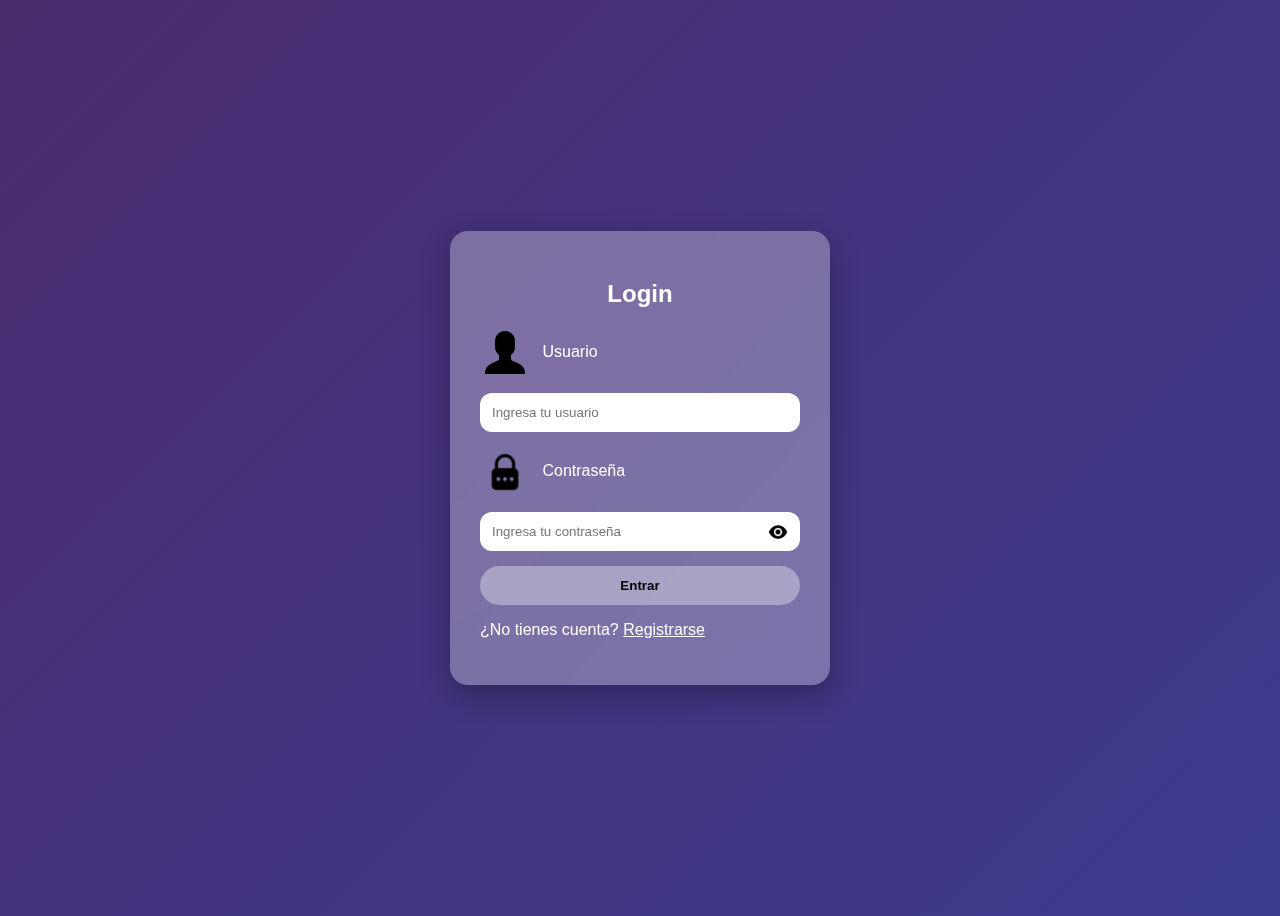
<file: login.html>
<!DOCTYPE html>
<html lang="es">
<head>
    <meta charset="UTF-8">
    <meta name="viewport" content="width=device-width, initial-scale=1.0">
    <title>Login </title>
    <link rel="stylesheet" href="css/login.css">
</head>
<body>
    <div class="login-container glass">
        <h2>Login</h2>

        <form id="loginForm">
      <!-- Usuario con ícono -->
      <label for="usuario">
        <img src="img/user_icon.png" alt="Usuario" class="icon"> Usuario
      </label>
      <input type="text" id="usuario" name="usuario" placeholder="Ingresa tu usuario" required>

      <!-- Contraseña con ícono -->
      <label for="password">
        <img src="img/password_icon.png" alt="Contraseña" class="icon"> Contraseña
      </label>

      <!-- ENVOLVEMOS EL INPUT EN UN DIV PARA EL OJO -->
      <div class="password-wrapper">
        <input type="password" id="password" name="password" placeholder="Ingresa tu contraseña" required>
        <img src="img/eye_icon.png" alt="Mostrar contraseña" id="togglePassword" class="eye">
      </div>

      <!-- Botón -->
      <button type="submit">Entrar</button>
    </form>

    <p>¿No tienes cuenta? <a href="registro.html">Registrarse</a></p>
  </div>

  <script src="js/login.js"></script>
</body>
</html>
</file>
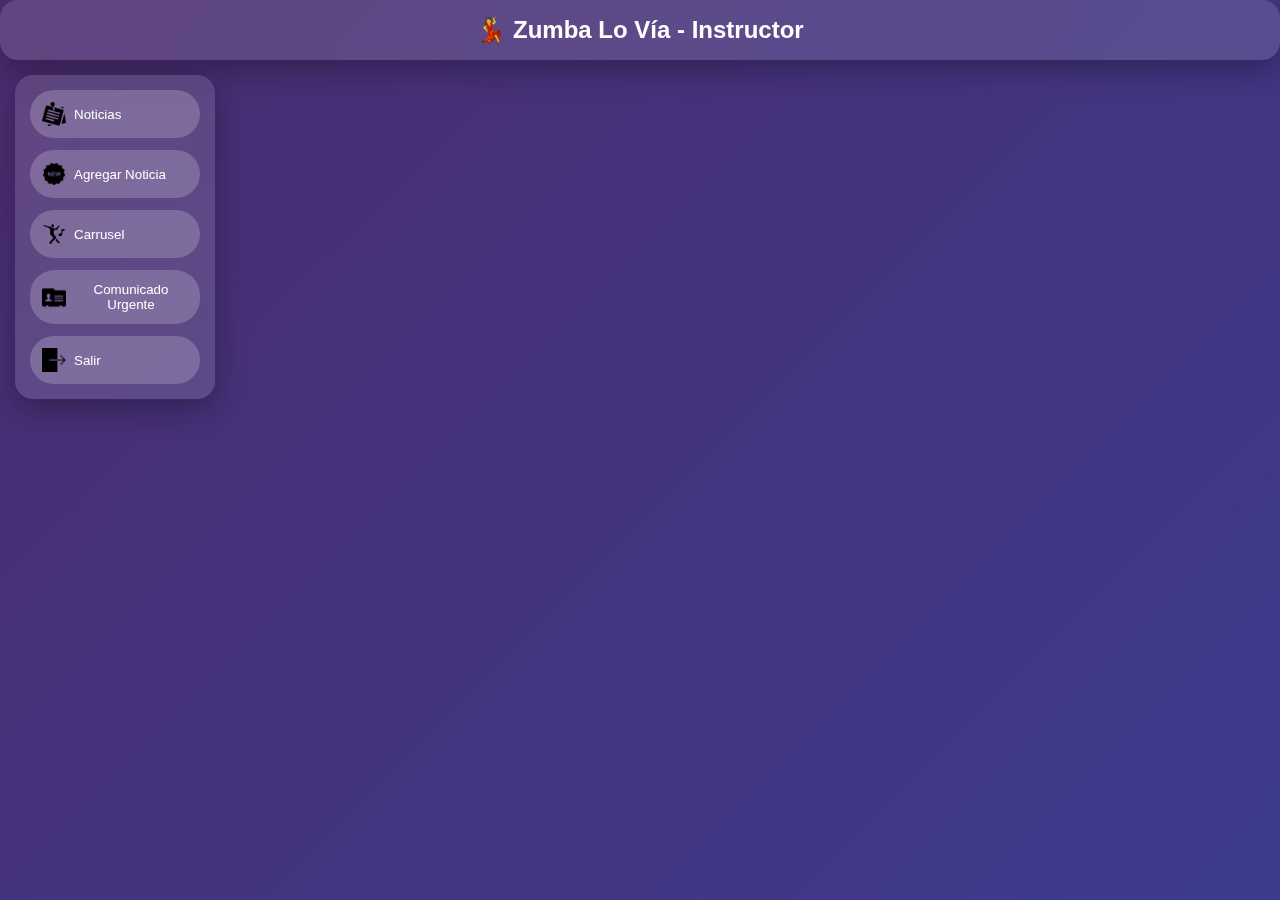
<file: master_dashboard.html>
<!DOCTYPE html>
<html lang="es">
<head>
<meta charset="UTF-8">
<meta name="viewport" content="width=device-width, initial-scale=1.0">
<title>Panel Instructor - Zumba Lo Vía</title>
<link rel="stylesheet" href="css/master_dashboard.css">
</head>
<body>

<header class="top-bar glass">
  <h1>💃 Zumba Lo Vía - Instructor</h1>
  <button class="hamburger" id="hamburger">☰</button>
</header>

<!-- Menú móvil -->
<nav class="mobile-menu" id="mobileMenu">
  <button class="btn-panel" id="logout-btn">
    <img src="img/salir_icon.png" class="btn-icon"> Salir
  </button>
</nav>

<main class="dashboard">

  <!-- Panel lateral -->
  <section class="panel-left glass">
    <button class="btn-panel menu-btn" data-section="noticias-section">
      <img src="img/noticias_icon.png" class="btn-icon"> Noticias
    </button>
    <button class="btn-panel menu-btn" data-section="agregar-noticia-section">
      <img src="img/evento_icon.png" class="btn-icon"> Agregar Noticia
    </button>
    <button class="btn-panel menu-btn" data-section="carrusel-section">
      <img src="img/clase_icon.png" class="btn-icon"> Carrusel
    </button>
    <button class="btn-panel menu-btn" data-section="comunicado-section">
      <img src="img/contacto_icon.png" class="btn-icon"> Comunicado Urgente
    </button>
    <button class="btn-panel" id="logout-btn-2">
      <img src="img/salir_icon.png" class="btn-icon"> Salir
    </button>
  </section>

  <!-- Secciones -->
  <section class="content-section glass" id="noticias-section">
    <h2>📢 Noticias / Comunicados</h2>
    <ul id="listaNoticias"></ul>
  </section>

  <section class="content-section glass" id="agregar-noticia-section">
    <h2>➕ Agregar Noticia</h2>
    <form id="noticiaForm">
      <textarea id="noticiaTexto" placeholder="Escribe tu noticia aquí..." required></textarea>
      <button type="submit">Agregar</button>
    </form>
  </section>

  <section class="content-section glass" id="carrusel-section">
    <h2>➕ Agregar Imagen o Video al Carrusel</h2>
    <form id="carruselForm">
      <input type="file" id="carruselImagen" accept="image/*">
      <input type="text" id="carruselVideo" placeholder="Link del video (YouTube)">
      <button type="submit">Agregar</button>
    </form>
  </section>

  <section class="content-section glass" id="comunicado-section">
    <h2>📢 Comunicado Urgente</h2>
    <ul id="comunicadoContainer"></ul>
    <form id="comunicadoForm">
      <textarea id="comunicadoTexto" placeholder="Escribe el comunicado urgente aquí..."></textarea>
      <button type="submit">Guardar</button>
    </form>
  </section>

</main>

<script src="js/master_dashboard.js"></script>
</body>
</html>
</file>
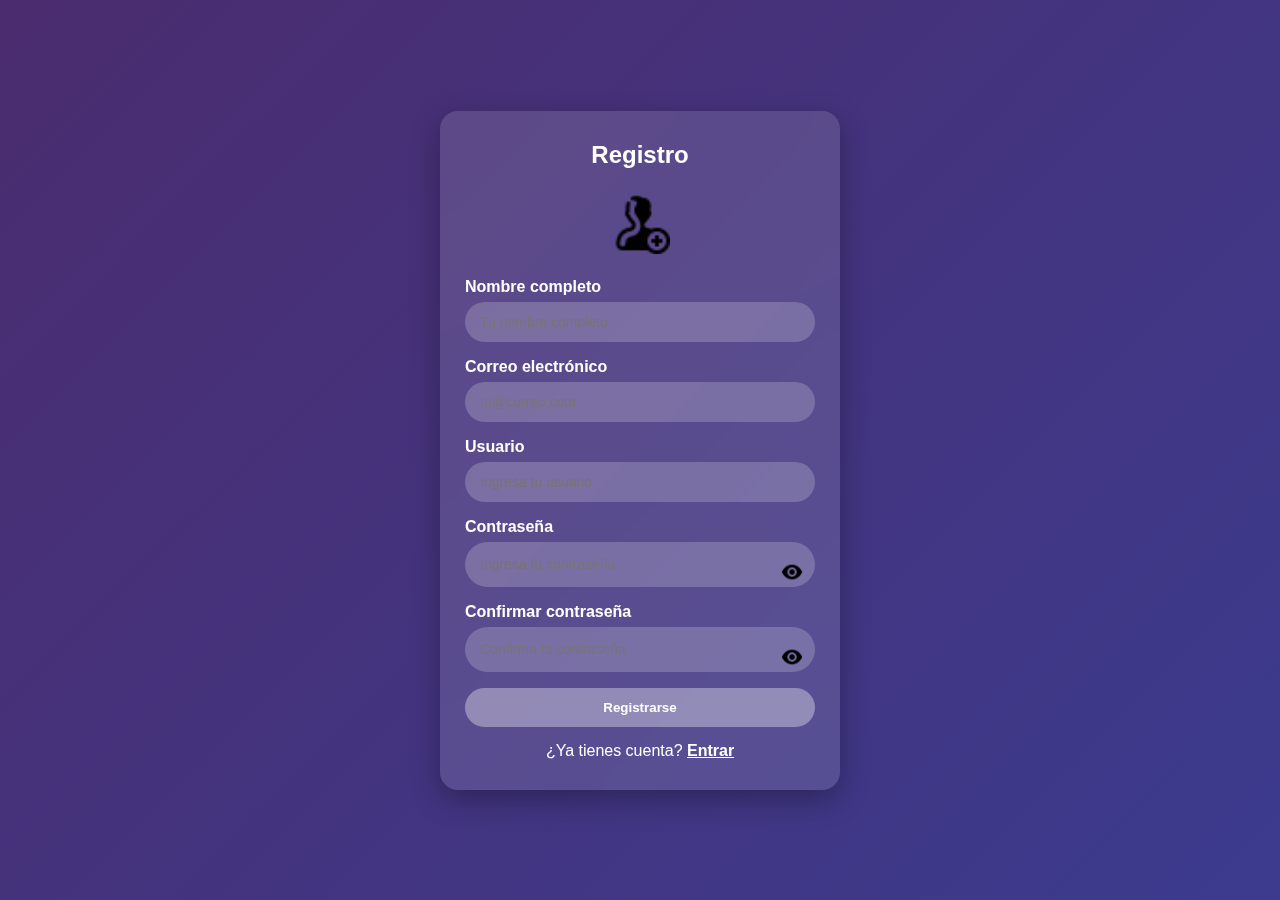
<file: registro.html>
<!DOCTYPE html>
<html lang="es">
<head>
  <meta charset="UTF-8">
  <meta name="viewport" content="width=device-width, initial-scale=1.0">
  <title>Registro Zumba Lo Vía</title>
  <link rel="stylesheet" href="/css/registro.css">
</head>
<body>

  <div class="register-container glass">
    <h2>Registro</h2>
    <div class="register-icon">
  <img src="img/register_icon.png" alt="Registro" class="icon-large">
</div>

    <form id="registerForm">
      <!-- Nombre completo -->
      <label for="nombre">Nombre completo</label>
      <input type="text" id="nombre" name="nombre" placeholder="Tu nombre completo" required>

      <!-- Correo electrónico -->
      <label for="correo">Correo electrónico</label>
      <input type="email" id="correo" name="correo" placeholder="tu@correo.com" required>

      <!-- Usuario -->
      <label for="usuario">Usuario</label>
      <input type="text" id="usuario" name="usuario" placeholder="Ingresa tu usuario" required>

      <!-- Contraseña -->
      <label for="password">Contraseña</label>
      <div class="password-wrapper">
        <input type="password" id="password" name="password" placeholder="Ingresa tu contraseña" required>
        <img src="img/eye_icon.png" alt="Mostrar contraseña" id="togglePassword" class="eye">
      </div>

      <!-- Confirmar contraseña -->
      <label for="confirmPassword">Confirmar contraseña</label>
      <div class="password-wrapper">
        <input type="password" id="confirmPassword" name="confirmPassword" placeholder="Confirma tu contraseña" required>
        <img src="img/eye_icon.png" alt="Mostrar contraseña" id="toggleConfirmPassword" class="eye">
      </div>

      <!-- Botón -->
      <button type="submit">Registrarse</button>
    </form>

    <p>¿Ya tienes cuenta? <a href="login.html">Entrar</a></p>
  </div>

  <script src="js/register.js"></script>
</body>
</html>
</file>
<file: css/login.css>
body{
    background: linear-gradient(135deg,#4B2C6f,#3C3B8E);
    color: white;
    font-family: Arial,sans-serif;
    display: flex;
    justify-content: center;
    align-items: center;
    height: 100vh;
}
.login-container{
    width: 320px;
    padding: 30px;
    border-radius: 18px;
    background: rgba(255, 255, 255, 0.3);
    backdrop-filter: blur(15px);
    box-shadow: 0 10px 30px rgba(0, 0, 0, 0.3);
}
.login-container h2{
    text-align: center;
    margin-bottom: 20px;
}
.login-container form{
    display: flex;
    flex-direction: column;
    gap: 15px;

}
.login-container input{
    padding: 12px;
    border-radius: 12px;
    border: none;
    outline: none;
}
.login-container button{
    padding: 12px;
    border-radius: 25px;
    border: none;
    background: rgba(255, 255, 255, 0.35);
    font-weight: bold;
    cursor: pointer;
}
.login-container a{
    color: #fff;
    text-decoration: underline;
}
.icon{
    width: 50px;
    height: 50px;
    vertical-align: middle;
    margin-right: 8px;
}
/* Contenedor del input de contraseña y ojo */
.password-wrapper {
  position: relative;
}

/* Input de contraseña ancho completo y espacio para el icono */
.password-wrapper input {
  width: 100%;
  padding-right: 40px; /* espacio para el icono */
  box-sizing: border-box;
}

/* Icono del ojo */
.password-wrapper .eye {
  position: absolute;
  right: 12px;
  top: 50%;
  transform: translateY(-50%);
  cursor: pointer;
  width: 20px;  /* tamaño del icono */
  height: 20px;
}
</file>
<file: css/master_dashboard.css>
/* ===== RESET ===== */
* {
  margin: 0;
  padding: 0;
  box-sizing: border-box;
  font-family: Arial, sans-serif;
}

/* ===== BODY ===== */
body {
  background: linear-gradient(135deg, #4B2C6F, #3C3B8E);
  color: white;
  min-height: 100vh;
}

/* ===== GLASS ===== */
.glass {
  background: rgba(255, 255, 255, 0.12);
  backdrop-filter: blur(15px);
  border-radius: 18px;
  box-shadow: 0 10px 30px rgba(0,0,0,0.3);
  padding: 15px;
}

/* ===== HEADER ===== */
.top-bar {
  height: 60px;
  display: flex;
  justify-content: center;
  align-items: center;
  position: relative;
}

.top-bar h1 {
  font-size: 24px;
}

/* ===== HAMBURGUESA ===== */
.hamburger {
  display: none;
  position: absolute;
  right: 15px;
  font-size: 26px;
  background: none;
  border: none;
  color: white;
}

/* ===== MENÚ MÓVIL ===== */
.mobile-menu {
  display: none;
  position: absolute;
  top: 60px;
  left: 0;
  right: 0;
  background: rgba(0, 0, 0, 0.6);
  backdrop-filter: blur(10px);
  padding: 15px;
  gap: 10px;
  flex-direction: column;
  z-index: 999;
}

.mobile-menu.open {
  display: flex;
}

.mobile-menu button {
  padding: 12px;
  border-radius: 12px;
  border: none;
}

/* ===== DASHBOARD ===== */
.dashboard {
  display: grid;
  grid-template-columns: 200px 1fr;
  gap: 15px;
  padding: 15px;
}

/* ===== PANEL LATERAL ===== */
.panel-left {
  display: flex;
  flex-direction: column;
  gap: 12px;
}

.btn-panel {
  padding: 12px;
  border-radius: 25px;
  border: none;
  background: rgba(255,255,255,0.2);
  color: white;
  cursor: pointer;
  display: flex;
  align-items: center;
  gap: 8px;
}

.btn-icon {
  width: 24px;
  height: 24px;
}

/* ===== SECCIONES ===== */
.content-section {
  display: none;
}

.content-section.active {
  display: block;
}

#noticiaForm {
  display: flex;
  flex-direction: column;
  gap: 10px;
}

#noticiaForm textarea {
  resize: none;
  padding: 10px;
  border-radius: 10px;
  border: none;
  font-size: 16px;
  min-height: 100px;
}

#noticiaForm button {
  padding: 10px;
  border-radius: 15px;
  border: none;
  background: rgba(255,255,255,0.3);
  color: white;
  cursor: pointer;
}

/* ===== LISTA DE NOTICIAS ===== */
#listaNoticias {
  list-style: none;
  display: flex;
  flex-direction: column;
  gap: 8px;
}

#listaNoticias li {
  background: rgba(255,255,255,0.2);
  padding: 10px;
  border-radius: 10px;
}

/* ===== RESPONSIVE ===== */
@media (max-width: 900px) {
  .dashboard {
    grid-template-columns: 1fr;
  }

  .hamburger {
    display: block;
  }
}
</file>
<file: css/registro.css>
/* ===== RESET ===== */
* {
  margin: 0;
  padding: 0;
  box-sizing: border-box;
  font-family: Arial, sans-serif;
}

/* ===== BODY ===== */
body {
  background: linear-gradient(135deg, #4B2C6F, #3C3B8E);
  color: white;
  min-height: 100vh;
  display: flex;
  justify-content: center;
  align-items: center;
}

/* ===== CONTENEDOR REGISTRO ===== */
.register-container {
  width: 100%;
  max-width: 400px;
  padding: 30px 25px;
  border-radius: 18px;
  background: rgba(255, 255, 255, 0.12);
  backdrop-filter: blur(15px);
  box-shadow: 0 10px 30px rgba(0,0,0,0.3);
}

/* ===== TITULO ===== */
.register-container h2 {
  text-align: center;
  margin-bottom: 25px;
  font-size: 24px;
}

/* ===== LABEL ===== */
label {
  display: block;
  margin-bottom: 6px;
  font-weight: bold;
}

/* ===== INPUTS ===== */
input {
  width: 100%;
  padding: 12px 15px;
  margin-bottom: 16px;
  border-radius: 25px;
  border: none;
  background: rgba(255,255,255,0.2);
  color: white;
  font-size: 14px;
}

/* ===== BOTONES ===== */
button {
  width: 100%;
  padding: 12px;
  border-radius: 25px;
  border: none;
  background: rgba(255,255,255,0.35);
  color: white;
  font-weight: bold;
  cursor: pointer;
  transition: all 0.3s ease;
}

button:hover {
  background: rgba(255,255,255,0.5);
}

/* ===== ENLACES ===== */
p {
  text-align: center;
  margin-top: 15px;
}

p a {
  color: #fff;
  font-weight: bold;
  text-decoration: underline;
}

/* ===== ICONOS INPUT ===== */
.icon {
  width: 50px;
  height: 50px;
  vertical-align: middle;
  margin-right: 8px;
}

/* ===== PASSWORD WRAPPER ===== */
.password-wrapper {
  position: relative;
  display: flex;           /* 🔑 flex para alinear verticalmente */
  align-items: center;     /* 🔑 centra input y ojo */
}

.password-wrapper input {
  flex: 1;
  padding-right: 40px;     /* espacio para el ojo */
  height: 45px;
  border-radius: 25px;
  border: none;
  background: rgba(255,255,255,0.2);
  color: white;
  font-size: 14px;
}

.password-wrapper .eye {
  position: absolute;      /* mantiene al ojo encima del input */
  right: 12px;
  width: 22px;
  height: 22px;
  cursor: pointer;
  top: 50%;
  transform: translateY(-50%); /* 🔑 centra verticalmente */
}

/* Icono grande debajo del título */
.register-icon {
  text-align: center;
  margin-bottom: 20px;
}

.register-icon .icon-large {
  width: 60px;  /* puedes ajustar el tamaño */
  height: 60px;
}


/* ===== RESPONSIVE ===== */
@media (max-width: 500px) {
  .register-container {
    padding: 20px;
  }

  input, button {
    font-size: 13px;
  }
}
</file>
